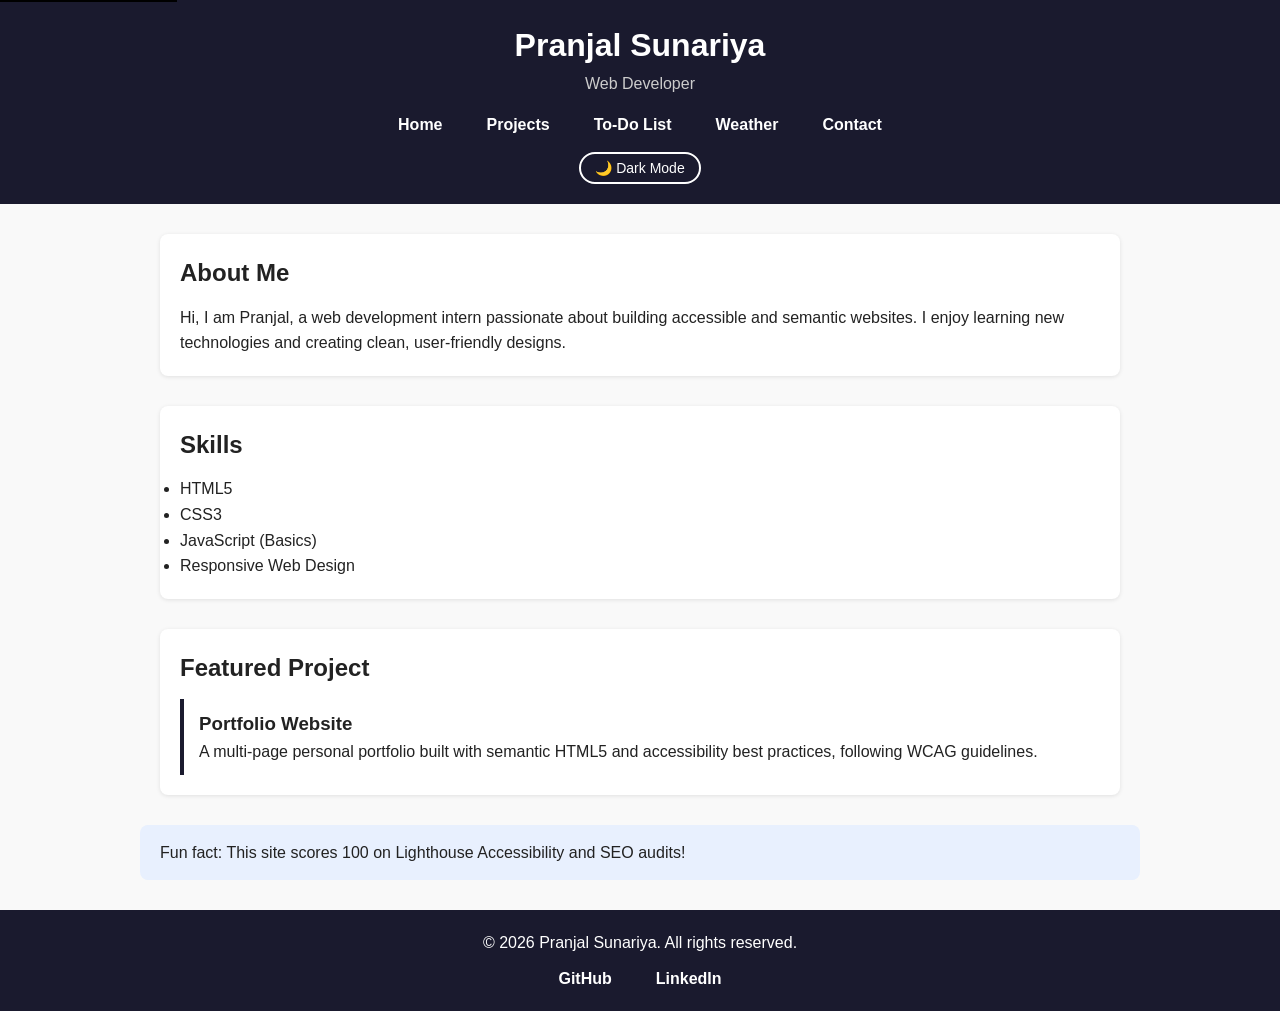
<file: index.html>
<!DOCTYPE html>
<html lang="en">
<head>
  <meta charset="UTF-8">
  <meta name="viewport" content="width=device-width, initial-scale=1.0">
  <title>Pranjal Sunariya | Web Developer Portfolio</title>
  <meta name="description" content="Personal portfolio of Pranjal Sunariya, a web developer showcasing projects, skills, and contact information.">
  <meta property="og:title" content="Pranjal Sunariya | Web Developer Portfolio">
  <meta property="og:description" content="Explore projects and skills of Pranjal Sunariya, web developer.">
  <link rel="stylesheet" href="style.css">
</head>
<body>

  <a href="#main" class="skip-link">Skip to main content</a>

  <header>
    <h1>Pranjal Sunariya</h1>
    <p>Web Developer</p>

    <nav aria-label="Main navigation">
      <ul>
        <li><a href="index.html" aria-current="page">Home</a></li>
        <li><a href="projects.html">Projects</a></li>
        <li><a href="todo.html">To-Do List</a></li>
        <li><a href="weather.html">Weather</a></li>
        <li><a href="contact.html">Contact</a></li>
      </ul>
    </nav>
    <button id="theme-toggle" onclick="toggleTheme()">🌙 Dark Mode</button>
  </header>

  <main id="main">

    <section aria-labelledby="about-heading">
      <h2 id="about-heading">About Me</h2>
      <p>
        Hi, I am Pranjal, a web development intern passionate about building
        accessible and semantic websites. I enjoy learning new technologies
        and creating clean, user-friendly designs.
      </p>
    </section>

    <section aria-labelledby="skills-heading">
      <h2 id="skills-heading">Skills</h2>
      <ul>
        <li>HTML5</li>
        <li>CSS3</li>
        <li>JavaScript (Basics)</li>
        <li>Responsive Web Design</li>
      </ul>
    </section>

    <section aria-labelledby="featured-heading">
      <h2 id="featured-heading">Featured Project</h2>
      <article>
        <h3>Portfolio Website</h3>
        <p>
          A multi-page personal portfolio built with semantic HTML5 and
          accessibility best practices, following WCAG guidelines.
        </p>
      </article>
    </section>

  </main>

  <aside aria-label="Quick fact">
    <p>Fun fact: This site scores 100 on Lighthouse Accessibility and SEO audits!</p>
  </aside>

  <footer>
    <p>&copy; 2026 Pranjal Sunariya. All rights reserved.</p>
    <nav aria-label="Footer links">
      <ul>
        <li><a href="https://github.com/" target="_blank" rel="noopener noreferrer">GitHub</a></li>
        <li><a href="https://linkedin.com/" target="_blank" rel="noopener noreferrer">LinkedIn</a></li>
      </ul>
    </nav>
  </footer>

  <script>
    function toggleTheme() {
      const html = document.documentElement;
      const isDark = html.getAttribute('data-theme') === 'dark';
      html.setAttribute('data-theme', isDark ? 'light' : 'dark');
      localStorage.setItem('theme', isDark ? 'light' : 'dark');
    }
    (function() {
      const saved = localStorage.getItem('theme');
      if (saved === 'dark') document.documentElement.setAttribute('data-theme', 'dark');
    })();
  </script>

</body>
</html>
</file>
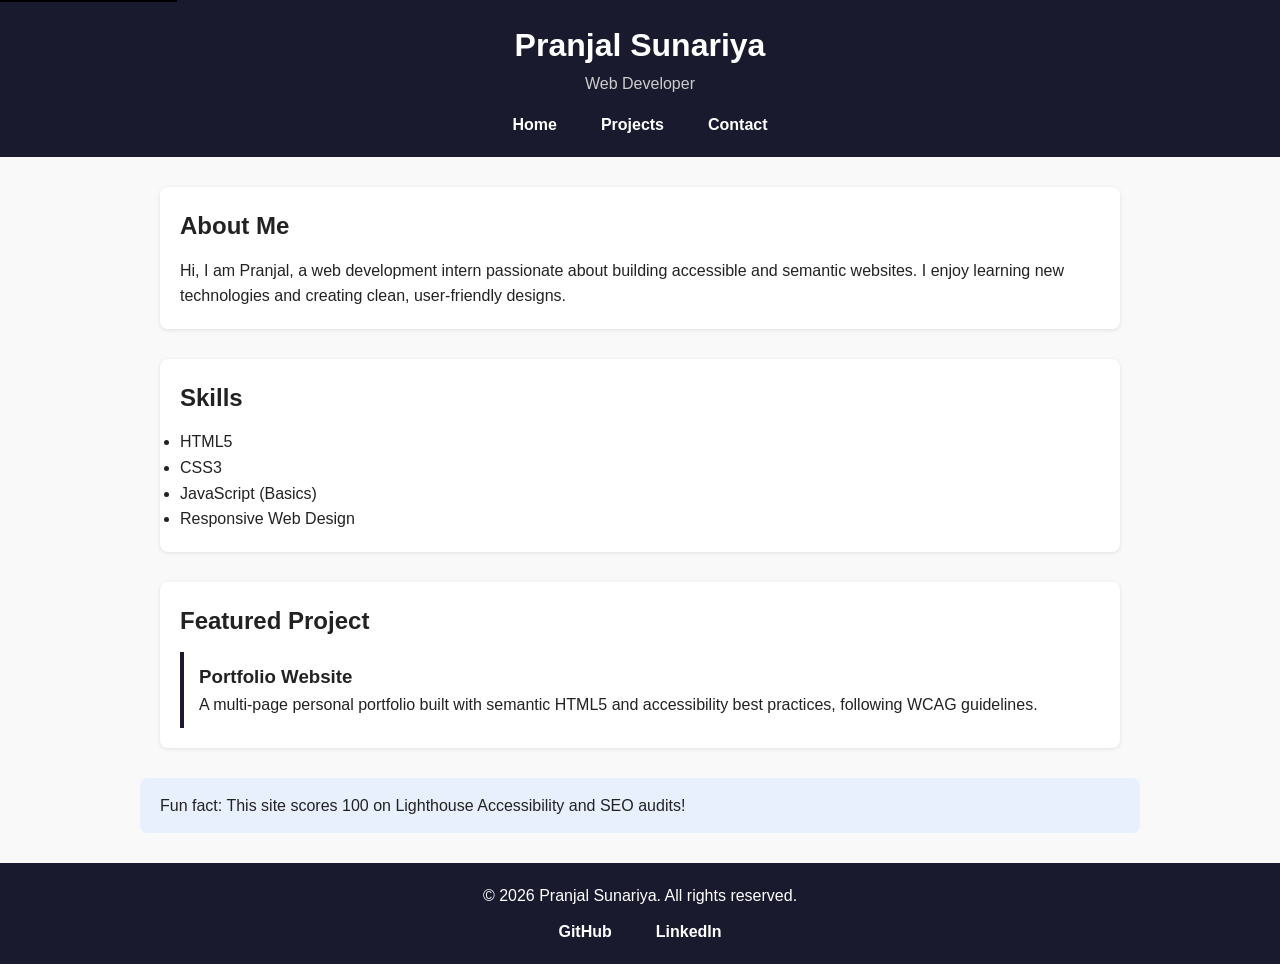
<file: "Index.html>
<!DOCTYPE html>
<html lang="en">
<head>
  <meta charset="UTF-8">
  <meta name="viewport" content="width=device-width, initial-scale=1.0">
  <title>Pranjal Sunariya | Web Developer Portfolio</title>
  <meta name="description" content="Personal portfolio of Pranjal Sunariya, a web developer showcasing projects, skills, and contact information.">
  <meta property="og:title" content="Pranjal Sunariya | Web Developer Portfolio">
  <meta property="og:description" content="Explore projects and skills of Pranjal Sunariya, web developer.">
  <link rel="stylesheet" href="style.css">
</head>
<body>

  <a href="#main" class="skip-link">Skip to main content</a>

  <header>
    <h1>Pranjal Sunariya</h1>
    <p>Web Developer</p>

    <nav aria-label="Main navigation">
      <ul>
        <li><a href="index.html" aria-current="page">Home</a></li>
        <li><a href="projects.html">Projects</a></li>
        <li><a href="contact.html">Contact</a></li>
      </ul>
    </nav>
  </header>

  <main id="main">

    <section aria-labelledby="about-heading">
      <h2 id="about-heading">About Me</h2>
      <p>
        Hi, I am Pranjal, a web development intern passionate about building
        accessible and semantic websites. I enjoy learning new technologies
        and creating clean, user-friendly designs.
      </p>
    </section>

    <section aria-labelledby="skills-heading">
      <h2 id="skills-heading">Skills</h2>
      <ul>
        <li>HTML5</li>
        <li>CSS3</li>
        <li>JavaScript (Basics)</li>
        <li>Responsive Web Design</li>
      </ul>
    </section>

    <section aria-labelledby="featured-heading">
      <h2 id="featured-heading">Featured Project</h2>
      <article>
        <h3>Portfolio Website</h3>
        <p>
          A multi-page personal portfolio built with semantic HTML5 and
          accessibility best practices, following WCAG guidelines.
        </p>
      </article>
    </section>

  </main>

  <aside aria-label="Quick fact">
    <p>Fun fact: This site scores 100 on Lighthouse Accessibility and SEO audits!</p>
  </aside>

  <footer>
    <p>&copy; 2026 Pranjal Sunariya. All rights reserved.</p>
    <nav aria-label="Footer links">
      <ul>
        <li><a href="https://github.com/" target="_blank" rel="noopener noreferrer">GitHub</a></li>
        <li><a href="https://linkedin.com/" target="_blank" rel="noopener noreferrer">LinkedIn</a></li>
      </ul>
    </nav>
  </footer>

</body>
</html>
</file>
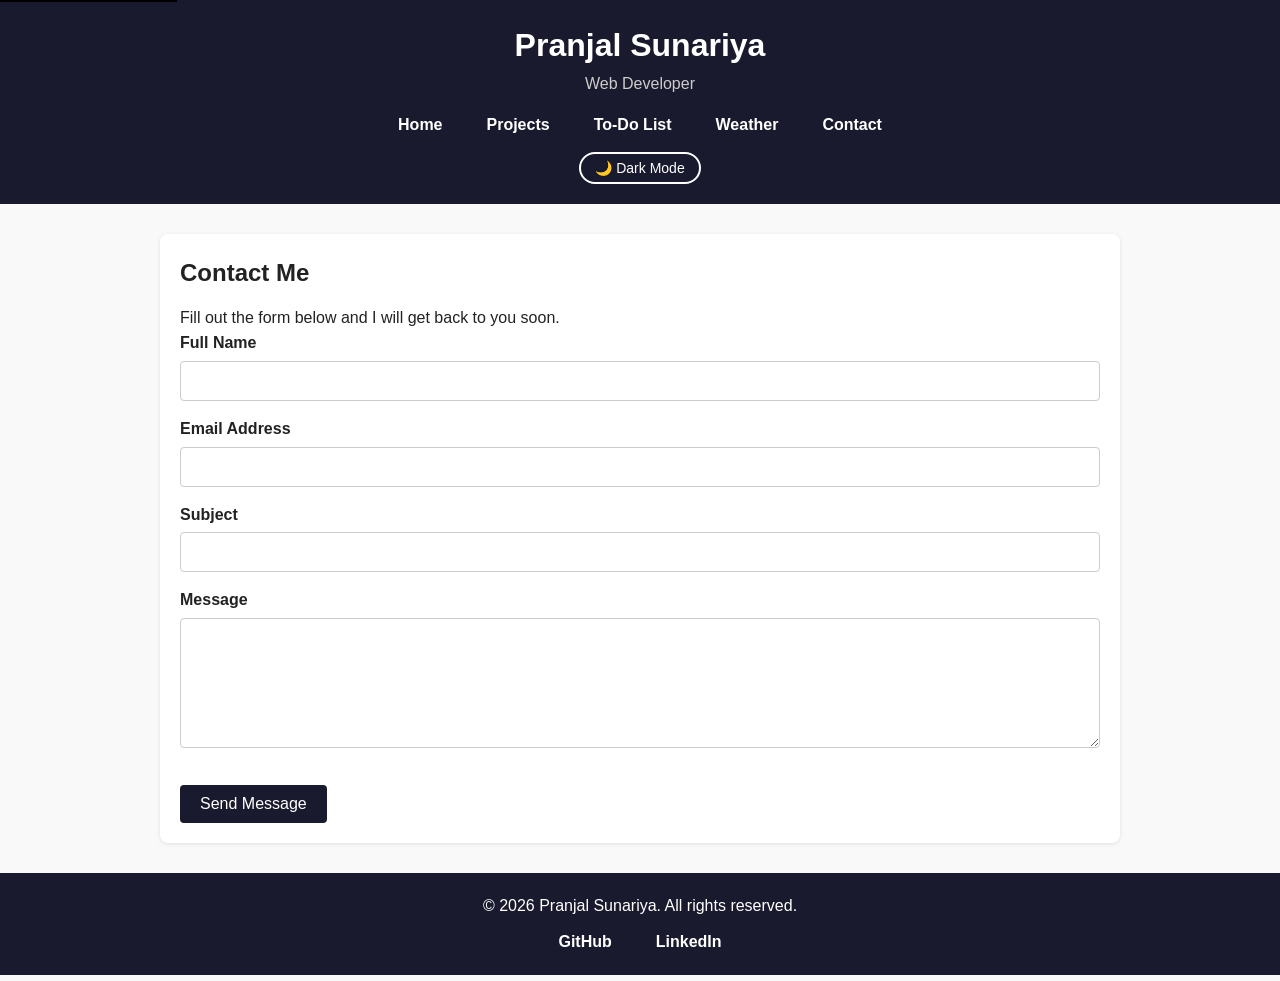
<file: contact.html>
<!DOCTYPE html>
<html lang="en">
<head>
  <meta charset="UTF-8">
  <meta name="viewport" content="width=device-width, initial-scale=1.0">
  <title>Contact | Pranjal Sunariya</title>
  <meta name="description" content="Get in touch with Pranjal Sunariya through this accessible contact form.">
  <meta property="og:title" content="Contact | Pranjal Sunariya">
  <meta property="og:description" content="Contact Pranjal Sunariya, web developer, via this accessible form.">
  <link rel="stylesheet" href="style.css">
</head>
<body>

  <a href="#main" class="skip-link">Skip to main content</a>

  <header>
    <h1>Pranjal Sunariya</h1>
    <p>Web Developer</p>

    <nav aria-label="Main navigation">
      <ul>
        <li><a href="index.html">Home</a></li>
        <li><a href="projects.html">Projects</a></li>
        <li><a href="todo.html">To-Do List</a></li>
        <li><a href="weather.html">Weather</a></li>
        <li><a href="contact.html" aria-current="page">Contact</a></li>
      </ul>
    </nav>
    <button id="theme-toggle" onclick="toggleTheme()">🌙 Dark Mode</button>
  </header>

  <main id="main">

    <section aria-labelledby="contact-heading">
      <h2 id="contact-heading">Contact Me</h2>
      <p>Fill out the form below and I will get back to you soon.</p>

      <form action="#" method="post" novalidate>

        <div>
          <label for="name">Full Name</label>
          <input type="text" id="name" name="name" required aria-required="true">
        </div>

        <div>
          <label for="email">Email Address</label>
          <input type="email" id="email" name="email" required aria-required="true">
        </div>

        <div>
          <label for="subject">Subject</label>
          <input type="text" id="subject" name="subject">
        </div>

        <div>
          <label for="message">Message</label>
          <textarea id="message" name="message" rows="6" required aria-required="true"></textarea>
        </div>

        <div aria-live="polite" id="form-status"></div>

        <button type="submit">Send Message</button>

      </form>
    </section>

  </main>

  <footer>
    <p>&copy; 2026 Pranjal Sunariya. All rights reserved.</p>
    <nav aria-label="Footer links">
      <ul>
        <li><a href="https://github.com/" target="_blank" rel="noopener noreferrer">GitHub</a></li>
        <li><a href="https://linkedin.com/" target="_blank" rel="noopener noreferrer">LinkedIn</a></li>
      </ul>
    </nav>
  </footer>

  <script>
    function toggleTheme() {
      const html = document.documentElement;
      const isDark = html.getAttribute('data-theme') === 'dark';
      html.setAttribute('data-theme', isDark ? 'light' : 'dark');
      localStorage.setItem('theme', isDark ? 'light' : 'dark');
    }
    (function() {
      const saved = localStorage.getItem('theme');
      if (saved === 'dark') document.documentElement.setAttribute('data-theme', 'dark');
    })();
  </script>

</body>
</html>
</file>
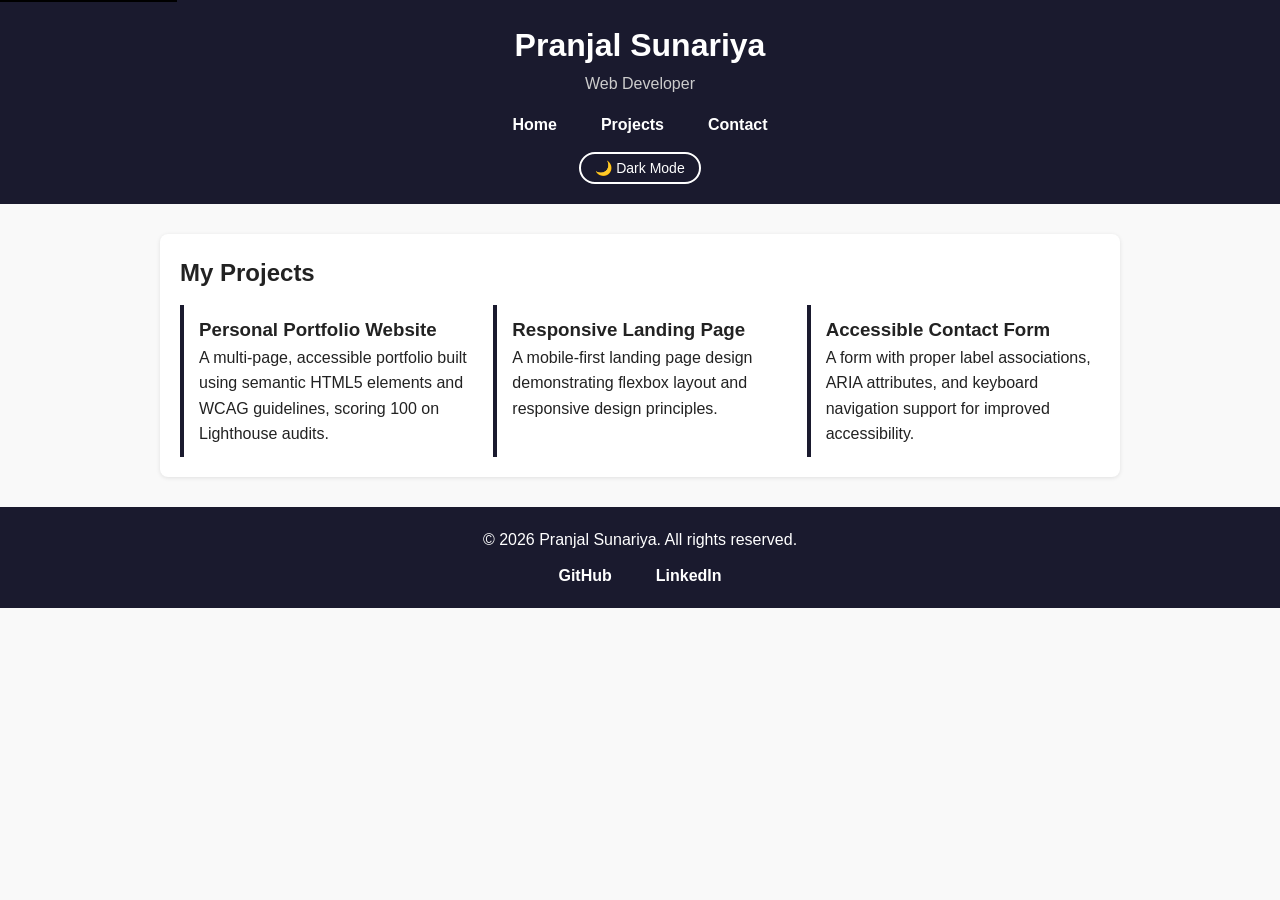
<file: project.html>
<!DOCTYPE html>
<html lang="en">
<head>
  <meta charset="UTF-8">
  <meta name="viewport" content="width=device-width, initial-scale=1.0">
  <title>Projects | Pranjal Sunariya</title>
  <meta name="description" content="Explore web development projects by Pranjal Sunariya, including responsive and accessible websites.">
  <meta property="og:title" content="Projects | Pranjal Sunariya">
  <meta property="og:description" content="A showcase of web development projects by Pranjal Sunariya.">
  <link rel="stylesheet" href="style.css">
</head>
<body>

  <a href="#main" class="skip-link">Skip to main content</a>

  <header>
    <h1>Pranjal Sunariya</h1>
    <p>Web Developer</p>

    <nav aria-label="Main navigation">
      <ul>
        <li><a href="index.html">Home</a></li>
        <li><a href="projects.html" aria-current="page">Projects</a></li>
        <li><a href="contact.html">Contact</a></li>
      </ul>
    </nav>
    <button id="theme-toggle" onclick="toggleTheme()">🌙 Dark Mode</button>
  </header>

  <main id="main">

    <section aria-labelledby="projects-heading">
      <h2 id="projects-heading">My Projects</h2>

      <div class="projects-grid">

        <article aria-labelledby="project1-heading">
          <h3 id="project1-heading">Personal Portfolio Website</h3>
          <p>
            A multi-page, accessible portfolio built using semantic HTML5
            elements and WCAG guidelines, scoring 100 on Lighthouse audits.
          </p>
        </article>

        <article aria-labelledby="project2-heading">
          <h3 id="project2-heading">Responsive Landing Page</h3>
          <p>
            A mobile-first landing page design demonstrating flexbox layout
            and responsive design principles.
          </p>
        </article>

        <article aria-labelledby="project3-heading">
          <h3 id="project3-heading">Accessible Contact Form</h3>
          <p>
            A form with proper label associations, ARIA attributes, and
            keyboard navigation support for improved accessibility.
          </p>
        </article>

      </div>
    </section>

  </main>

  <footer>
    <p>&copy; 2026 Pranjal Sunariya. All rights reserved.</p>
    <nav aria-label="Footer links">
      <ul>
        <li><a href="https://github.com/" target="_blank" rel="noopener noreferrer">GitHub</a></li>
        <li><a href="https://linkedin.com/" target="_blank" rel="noopener noreferrer">LinkedIn</a></li>
      </ul>
    </nav>
  </footer>

  <script>
    function toggleTheme() {
      const html = document.documentElement;
      const isDark = html.getAttribute('data-theme') === 'dark';
      html.setAttribute('data-theme', isDark ? 'light' : 'dark');
      localStorage.setItem('theme', isDark ? 'light' : 'dark');
    }
    (function() {
      const saved = localStorage.getItem('theme');
      if (saved === 'dark') document.documentElement.setAttribute('data-theme', 'dark');
    })();
  </script>

</body>
</html>
</file>
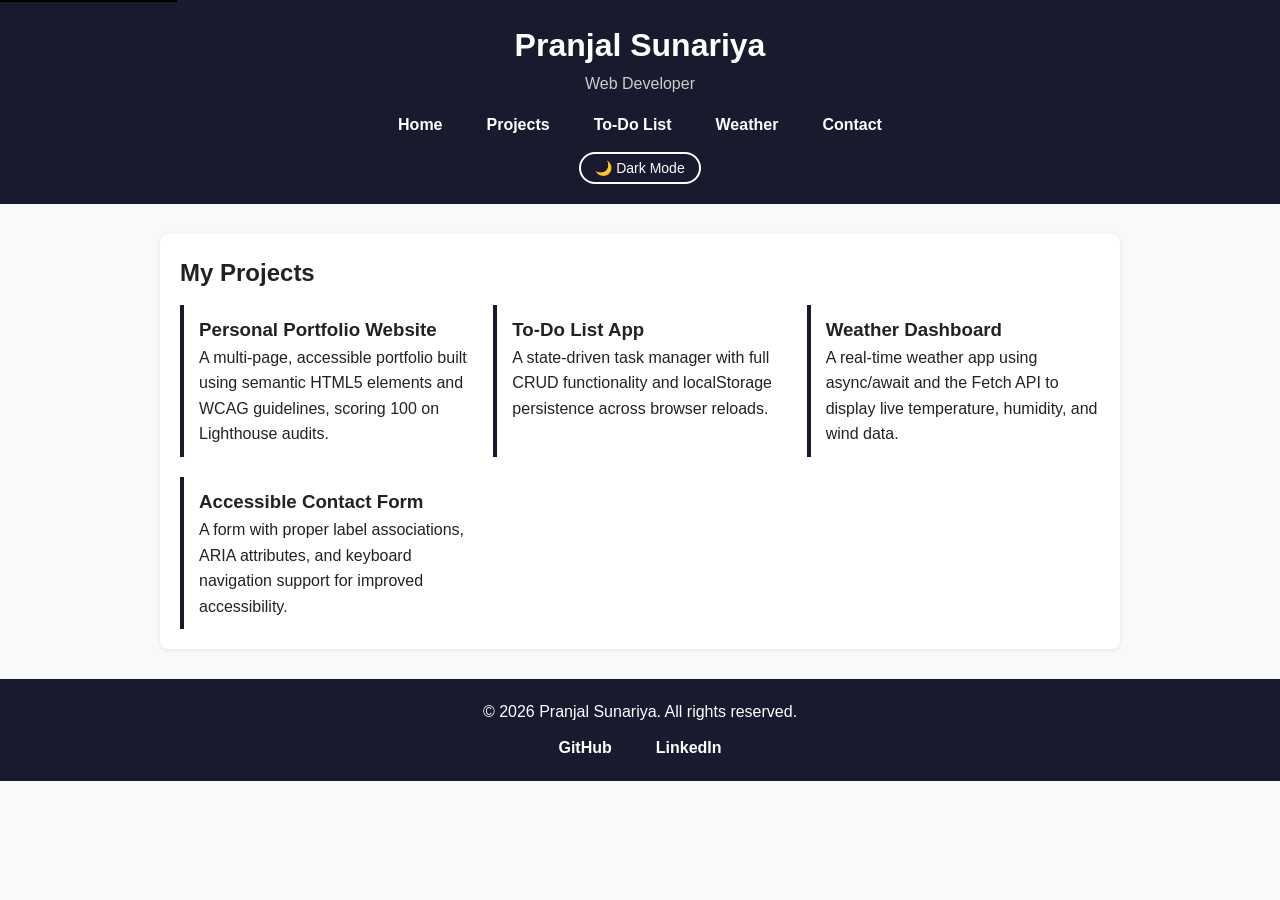
<file: projects.html>
<!DOCTYPE html>
<html lang="en">
<head>
  <meta charset="UTF-8">
  <meta name="viewport" content="width=device-width, initial-scale=1.0">
  <title>Projects | Pranjal Sunariya</title>
  <meta name="description" content="Explore web development projects by Pranjal Sunariya, including responsive and accessible websites.">
  <meta property="og:title" content="Projects | Pranjal Sunariya">
  <meta property="og:description" content="A showcase of web development projects by Pranjal Sunariya.">
  <link rel="stylesheet" href="style.css">
</head>
<body>

  <a href="#main" class="skip-link">Skip to main content</a>

  <header>
    <h1>Pranjal Sunariya</h1>
    <p>Web Developer</p>

    <nav aria-label="Main navigation">
      <ul>
        <li><a href="index.html">Home</a></li>
        <li><a href="projects.html" aria-current="page">Projects</a></li>
        <li><a href="todo.html">To-Do List</a></li>
        <li><a href="weather.html">Weather</a></li>
        <li><a href="contact.html">Contact</a></li>
      </ul>
    </nav>
    <button id="theme-toggle" onclick="toggleTheme()">🌙 Dark Mode</button>
  </header>

  <main id="main">

    <section aria-labelledby="projects-heading">
      <h2 id="projects-heading">My Projects</h2>

      <div class="projects-grid">

        <article aria-labelledby="project1-heading">
          <h3 id="project1-heading">Personal Portfolio Website</h3>
          <p>
            A multi-page, accessible portfolio built using semantic HTML5
            elements and WCAG guidelines, scoring 100 on Lighthouse audits.
          </p>
        </article>

        <article aria-labelledby="project2-heading">
          <h3 id="project2-heading">To-Do List App</h3>
          <p>
            A state-driven task manager with full CRUD functionality and
            localStorage persistence across browser reloads.
          </p>
        </article>

        <article aria-labelledby="project3-heading">
          <h3 id="project3-heading">Weather Dashboard</h3>
          <p>
            A real-time weather app using async/await and the Fetch API to
            display live temperature, humidity, and wind data.
          </p>
        </article>

        <article aria-labelledby="project4-heading">
          <h3 id="project4-heading">Accessible Contact Form</h3>
          <p>
            A form with proper label associations, ARIA attributes, and
            keyboard navigation support for improved accessibility.
          </p>
        </article>

      </div>
    </section>

  </main>

  <footer>
    <p>&copy; 2026 Pranjal Sunariya. All rights reserved.</p>
    <nav aria-label="Footer links">
      <ul>
        <li><a href="https://github.com/" target="_blank" rel="noopener noreferrer">GitHub</a></li>
        <li><a href="https://linkedin.com/" target="_blank" rel="noopener noreferrer">LinkedIn</a></li>
      </ul>
    </nav>
  </footer>

  <script>
    function toggleTheme() {
      const html = document.documentElement;
      const isDark = html.getAttribute('data-theme') === 'dark';
      html.setAttribute('data-theme', isDark ? 'light' : 'dark');
      localStorage.setItem('theme', isDark ? 'light' : 'dark');
    }
    (function() {
      const saved = localStorage.getItem('theme');
      if (saved === 'dark') document.documentElement.setAttribute('data-theme', 'dark');
    })();
  </script>

</body>
</html>
</file>
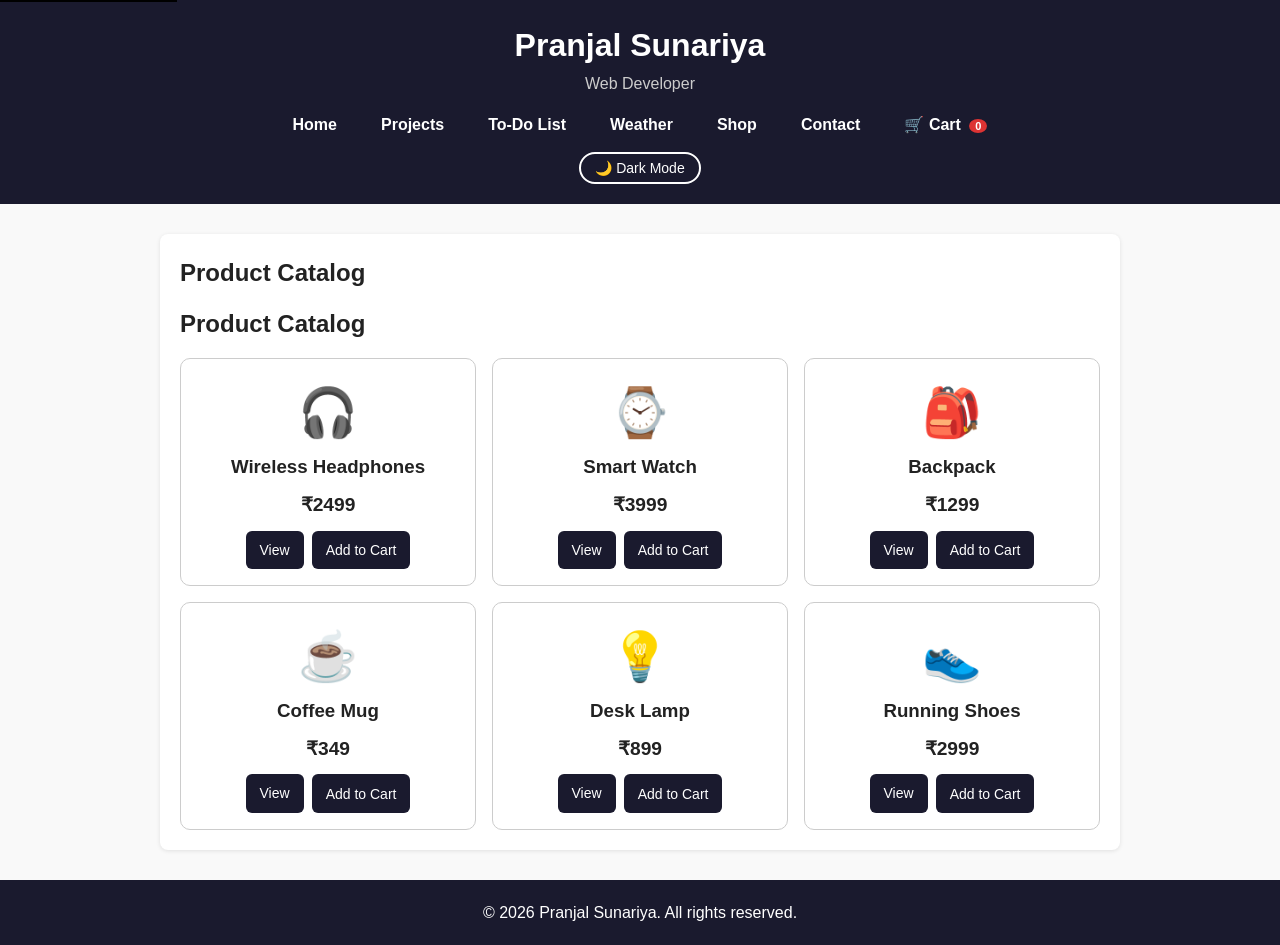
<file: shop.html>
<!DOCTYPE html>
<html lang="en">
<head>
  <meta charset="UTF-8">
  <meta name="viewport" content="width=device-width, initial-scale=1.0">
  <title>Shop | Pranjal Sunariya</title>
  <meta name="description" content="A modular e-commerce product catalog with client-side routing and cart, built by Pranjal Sunariya.">
  <link rel="stylesheet" href="style.css">
  <style>
    .product-grid {
      display: grid;
      grid-template-columns: 1fr;
      gap: 16px;
      margin-top: 15px;
    }
    @media (min-width: 600px) { .product-grid { grid-template-columns: repeat(2, 1fr); } }
    @media (min-width: 900px) { .product-grid { grid-template-columns: repeat(3, 1fr); } }

    .product-card {
      background: var(--card-bg);
      border: 1px solid var(--border-color);
      border-radius: 10px;
      padding: 16px;
      text-align: center;
    }
    .product-emoji { font-size: 3rem; }
    .product-emoji.large { font-size: 5rem; }
    .product-price { font-weight: bold; font-size: 1.2rem; margin: 8px 0; }
    .product-price.large { font-size: 1.8rem; }
    .product-actions { display: flex; gap: 8px; justify-content: center; margin-top: 10px; }
    .btn-view, .btn-add, #detail-add-btn {
      background-color: var(--header-bg);
      color: #fff;
      border: none;
      padding: 8px 14px;
      border-radius: 6px;
      cursor: pointer;
      text-decoration: none;
      font-size: 14px;
    }
    .back-link { display: inline-block; margin-bottom: 15px; color: var(--text-color); }
    .product-detail { background: var(--card-bg); padding: 20px; border-radius: 10px; text-align: center; }
    .cart-row {
      display: flex;
      align-items: center;
      gap: 10px;
      background: var(--card-bg);
      padding: 10px;
      border-radius: 8px;
      margin-bottom: 10px;
      flex-wrap: wrap;
    }
    .cart-name { flex: 1; min-width: 100px; }
    .qty-input { width: 55px; padding: 5px; }
    .cart-total { font-size: 1.3rem; font-weight: bold; margin: 15px 0; text-align: right; }
    #cart-count {
      background: #d33;
      color: #fff;
      border-radius: 50%;
      font-size: 11px;
      padding: 1px 6px;
      margin-left: 4px;
    }
  </style>
</head>
<body>

  <a href="#main" class="skip-link">Skip to main content</a>

  <header>
    <h1>Pranjal Sunariya</h1>
    <p>Web Developer</p>

    <nav aria-label="Main navigation">
      <ul>
        <li><a href="index.html">Home</a></li>
        <li><a href="projects.html">Projects</a></li>
        <li><a href="todo.html">To-Do List</a></li>
        <li><a href="weather.html">Weather</a></li>
        <li><a href="shop.html" aria-current="page">Shop</a></li>
        <li><a href="contact.html">Contact</a></li>
        <li><a href="#/cart">🛒 Cart <span id="cart-count">0</span></a></li>
      </ul>
    </nav>
    <button id="theme-toggle" onclick="toggleTheme()">🌙 Dark Mode</button>
  </header>

  <main id="main">
    <section aria-labelledby="shop-heading">
      <h2 id="shop-heading">Product Catalog</h2>
      <div id="app"></div>
    </section>
  </main>

  <footer>
    <p>&copy; 2026 Pranjal Sunariya. All rights reserved.</p>
  </footer>

  <script>
    function toggleTheme() {
      const html = document.documentElement;
      const isDark = html.getAttribute('data-theme') === 'dark';
      html.setAttribute('data-theme', isDark ? 'light' : 'dark');
      localStorage.setItem('theme', isDark ? 'light' : 'dark');
    }
    (function() {
      const saved = localStorage.getItem('theme');
      if (saved === 'dark') document.documentElement.setAttribute('data-theme', 'dark');
    })();
  </script>

  <script type="module" src="js/app.js"></script>

</body>
</html>
</file>
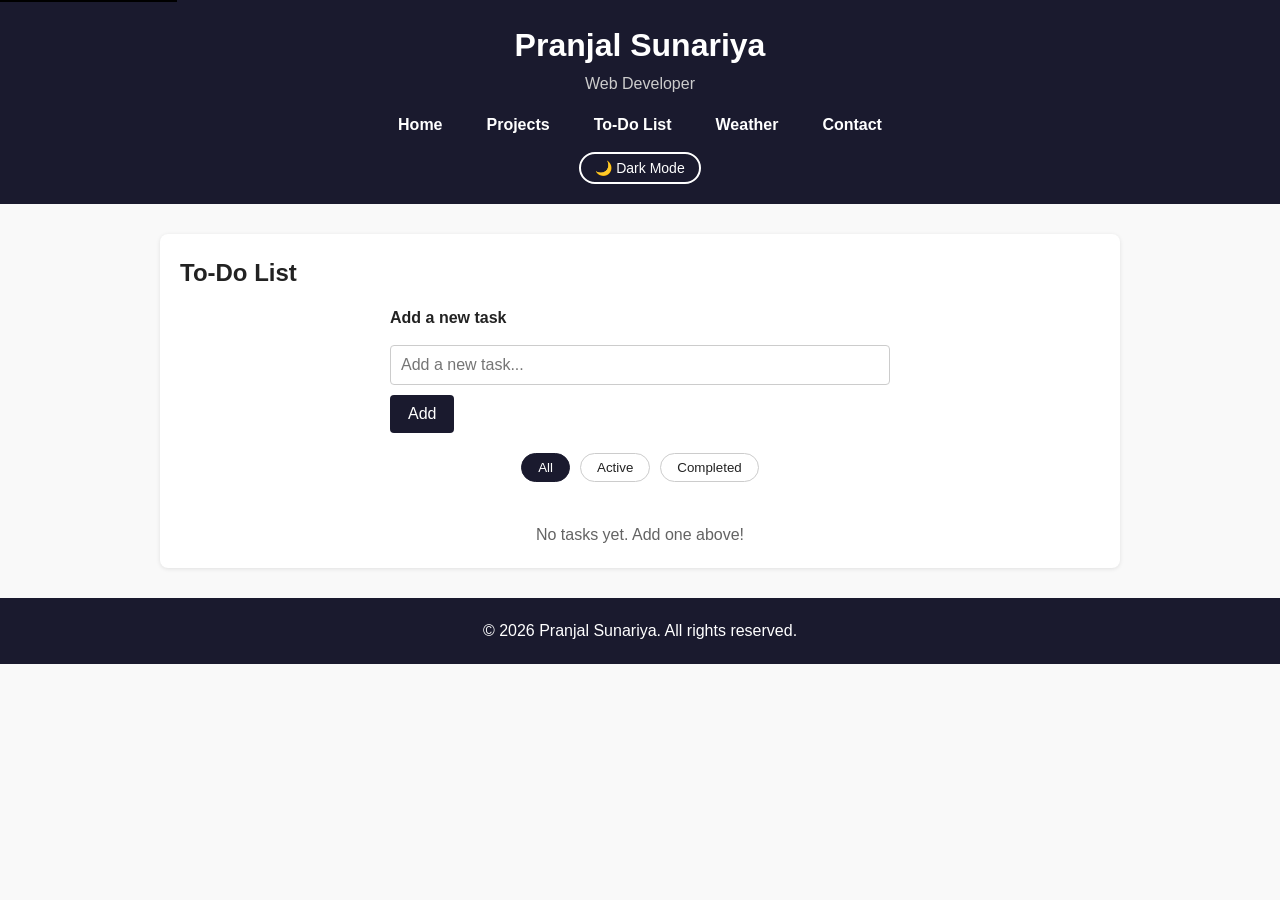
<file: todo.html>
<!DOCTYPE html>
<html lang="en">
<head>
  <meta charset="UTF-8">
  <meta name="viewport" content="width=device-width, initial-scale=1.0">
  <title>To-Do List | Pranjal Sunariya</title>
  <meta name="description" content="An interactive to-do list app with local storage persistence, built by Pranjal Sunariya.">
  <link rel="stylesheet" href="style.css">
  <style>
    .todo-container {
      max-width: 500px;
      margin: 0 auto;
    }

    .todo-input-row {
      display: flex;
      gap: 10px;
      margin-bottom: 20px;
    }

    .todo-input-row input {
      flex: 1;
    }

    .todo-input-row button {
      background-color: var(--header-bg);
      color: #fff;
      border: none;
      padding: 10px 18px;
      border-radius: 4px;
      cursor: pointer;
      font-size: 16px;
    }

    .filters {
      display: flex;
      gap: 10px;
      justify-content: center;
      margin-bottom: 20px;
    }

    .filters button {
      background: transparent;
      border: 1px solid var(--border-color);
      color: var(--text-color);
      padding: 6px 16px;
      border-radius: 20px;
      cursor: pointer;
    }

    .filters button.active {
      background-color: var(--header-bg);
      color: #fff;
      border-color: var(--header-bg);
    }

    #todo-list {
      list-style: none;
      display: flex;
      flex-direction: column;
      gap: 10px;
    }

    #todo-list li {
      display: flex;
      align-items: center;
      gap: 10px;
      background: var(--card-bg);
      border: 1px solid var(--border-color);
      padding: 10px 12px;
      border-radius: 6px;
    }

    #todo-list li.completed span.task-text {
      text-decoration: line-through;
      opacity: 0.6;
    }

    #todo-list li span.task-text {
      flex: 1;
      word-break: break-word;
    }

    #todo-list li button {
      background: transparent;
      border: none;
      cursor: pointer;
      font-size: 16px;
    }

    #empty-message {
      text-align: center;
      opacity: 0.7;
      margin-top: 20px;
    }
  </style>
</head>
<body>

  <a href="#main" class="skip-link">Skip to main content</a>

  <header>
    <h1>Pranjal Sunariya</h1>
    <p>Web Developer</p>

    <nav aria-label="Main navigation">
      <ul>
        <li><a href="index.html">Home</a></li>
        <li><a href="projects.html">Projects</a></li>
        <li><a href="todo.html" aria-current="page">To-Do List</a></li>
        <li><a href="weather.html">Weather</a></li>
        <li><a href="contact.html">Contact</a></li>
      </ul>
    </nav>
    <button id="theme-toggle" onclick="toggleTheme()">🌙 Dark Mode</button>
  </header>

  <main id="main">
    <section aria-labelledby="todo-heading">
      <h2 id="todo-heading">To-Do List</h2>

      <div class="todo-container">

        <form id="todo-form" class="todo-input-row">
          <label for="task-input" class="visually-hidden">Add a new task</label>
          <input type="text" id="task-input" placeholder="Add a new task..." required aria-label="New task">
          <button type="submit">Add</button>
        </form>

        <div class="filters" role="group" aria-label="Filter tasks">
          <button type="button" class="filter-btn active" data-filter="all">All</button>
          <button type="button" class="filter-btn" data-filter="active">Active</button>
          <button type="button" class="filter-btn" data-filter="completed">Completed</button>
        </div>

        <ul id="todo-list" aria-live="polite"></ul>
        <p id="empty-message">No tasks yet. Add one above!</p>

      </div>
    </section>
  </main>

  <footer>
    <p>&copy; 2026 Pranjal Sunariya. All rights reserved.</p>
  </footer>

  <script>
    function toggleTheme() {
      const html = document.documentElement;
      const isDark = html.getAttribute('data-theme') === 'dark';
      html.setAttribute('data-theme', isDark ? 'light' : 'dark');
      localStorage.setItem('theme', isDark ? 'light' : 'dark');
    }
    (function() {
      const saved = localStorage.getItem('theme');
      if (saved === 'dark') document.documentElement.setAttribute('data-theme', 'dark');
    })();
  </script>

  <script>
    // ---- To-Do List Logic ----
    const STORAGE_KEY = 'pranjal-todo-tasks';
    let tasks = JSON.parse(localStorage.getItem(STORAGE_KEY)) || [];
    let currentFilter = 'all';

    const listEl = document.getElementById('todo-list');
    const formEl = document.getElementById('todo-form');
    const inputEl = document.getElementById('task-input');
    const emptyMsg = document.getElementById('empty-message');
    const filterButtons = document.querySelectorAll('.filter-btn');

    function saveTasks() {
      localStorage.setItem(STORAGE_KEY, JSON.stringify(tasks));
    }

    function render() {
      listEl.innerHTML = '';

      let filtered = tasks;
      if (currentFilter === 'active') {
        filtered = tasks.filter(t => !t.completed);
      } else if (currentFilter === 'completed') {
        filtered = tasks.filter(t => t.completed);
      }

      emptyMsg.style.display = filtered.length === 0 ? 'block' : 'none';

      filtered.forEach(task => {
        const li = document.createElement('li');
        li.dataset.id = task.id;
        if (task.completed) li.classList.add('completed');

        const checkbox = document.createElement('input');
        checkbox.type = 'checkbox';
        checkbox.checked = task.completed;
        checkbox.setAttribute('aria-label', 'Mark task as completed');
        checkbox.dataset.action = 'toggle';

        const span = document.createElement('span');
        span.className = 'task-text';
        span.textContent = task.text;

        const editBtn = document.createElement('button');
        editBtn.textContent = '✏️';
        editBtn.setAttribute('aria-label', 'Edit task');
        editBtn.dataset.action = 'edit';

        const deleteBtn = document.createElement('button');
        deleteBtn.textContent = '🗑️';
        deleteBtn.setAttribute('aria-label', 'Delete task');
        deleteBtn.dataset.action = 'delete';

        li.append(checkbox, span, editBtn, deleteBtn);
        listEl.appendChild(li);
      });
    }

    // Create (add new task)
    formEl.addEventListener('submit', function(e) {
      e.preventDefault();
      const text = inputEl.value.trim();
      if (!text) return;

      tasks.push({
        id: Date.now().toString(),
        text: text,
        completed: false
      });

      inputEl.value = '';
      saveTasks();
      render();
    });

    // Delegated events: toggle, edit, delete
    listEl.addEventListener('click', function(e) {
      const action = e.target.dataset.action;
      const li = e.target.closest('li');
      if (!li) return;
      const id = li.dataset.id;
      const task = tasks.find(t => t.id === id);
      if (!task) return;

      if (action === 'toggle') {
        task.completed = !task.completed;
        saveTasks();
        render();
      }

      if (action === 'delete') {
        tasks = tasks.filter(t => t.id !== id);
        saveTasks();
        render();
      }

      if (action === 'edit') {
        const newText = prompt('Edit task:', task.text);
        if (newText !== null && newText.trim() !== '') {
          task.text = newText.trim();
          saveTasks();
          render();
        }
      }
    });

    // Also handle checkbox change (some browsers fire 'change' not 'click' reliably)
    listEl.addEventListener('change', function(e) {
      if (e.target.dataset.action === 'toggle') {
        const li = e.target.closest('li');
        const id = li.dataset.id;
        const task = tasks.find(t => t.id === id);
        if (task) {
          task.completed = e.target.checked;
          saveTasks();
          render();
        }
      }
    });

    // Filters
    filterButtons.forEach(btn => {
      btn.addEventListener('click', function() {
        filterButtons.forEach(b => b.classList.remove('active'));
        btn.classList.add('active');
        currentFilter = btn.dataset.filter;
        render();
      });
    });

    render();
  </script>

</body>
</html>
</file>
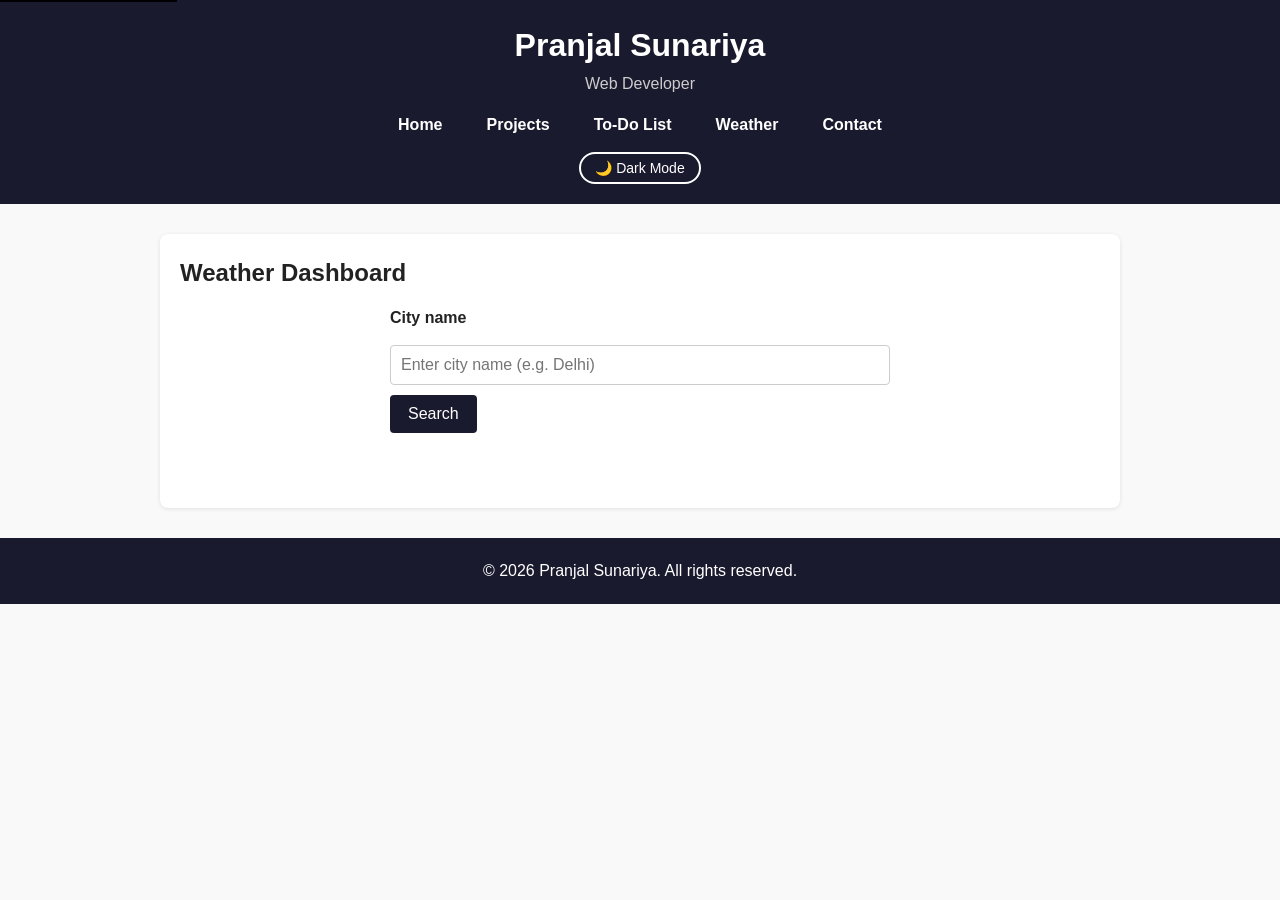
<file: weather.html>
<!DOCTYPE html>
<html lang="en">
<head>
  <meta charset="UTF-8">
  <meta name="viewport" content="width=device-width, initial-scale=1.0">
  <title>Weather Dashboard | Pranjal Sunariya</title>
  <meta name="description" content="A real-time weather dashboard fetching live data via a public REST API, built by Pranjal Sunariya.">
  <link rel="stylesheet" href="style.css">
  <style>
    .weather-container {
      max-width: 500px;
      margin: 0 auto;
    }

    .search-row {
      display: flex;
      gap: 10px;
      margin-bottom: 20px;
    }

    .search-row input {
      flex: 1;
    }

    .search-row button {
      background-color: var(--header-bg);
      color: #fff;
      border: none;
      padding: 10px 18px;
      border-radius: 4px;
      cursor: pointer;
      font-size: 16px;
    }

    #status-message {
      text-align: center;
      margin-bottom: 15px;
      min-height: 20px;
    }

    #status-message.error {
      color: #d33;
      font-weight: bold;
    }

    #weather-result {
      display: none;
      background: var(--card-bg);
      border-radius: 10px;
      padding: 20px;
      text-align: center;
    }

    #weather-result h3 {
      margin-bottom: 5px;
      font-size: 1.4rem;
    }

    #weather-result .temp {
      font-size: 3rem;
      font-weight: bold;
      margin: 10px 0;
    }

    .metrics-grid {
      display: grid;
      grid-template-columns: repeat(3, 1fr);
      gap: 10px;
      margin-top: 15px;
    }

    .metric-box {
      background: var(--aside-bg);
      padding: 10px;
      border-radius: 8px;
    }

    .metric-box .label {
      font-size: 0.8rem;
      opacity: 0.8;
    }

    .metric-box .value {
      font-size: 1.1rem;
      font-weight: bold;
    }

    .spinner {
      display: inline-block;
      width: 24px;
      height: 24px;
      border: 3px solid var(--border-color);
      border-top-color: var(--header-bg);
      border-radius: 50%;
      animation: spin 0.8s linear infinite;
    }

    @keyframes spin {
      to { transform: rotate(360deg); }
    }
  </style>
</head>
<body>

  <a href="#main" class="skip-link">Skip to main content</a>

  <header>
    <h1>Pranjal Sunariya</h1>
    <p>Web Developer</p>

    <nav aria-label="Main navigation">
      <ul>
        <li><a href="index.html">Home</a></li>
        <li><a href="projects.html">Projects</a></li>
        <li><a href="todo.html">To-Do List</a></li>
        <li><a href="weather.html" aria-current="page">Weather</a></li>
        <li><a href="contact.html">Contact</a></li>
      </ul>
    </nav>
    <button id="theme-toggle" onclick="toggleTheme()">🌙 Dark Mode</button>
  </header>

  <main id="main">
    <section aria-labelledby="weather-heading">
      <h2 id="weather-heading">Weather Dashboard</h2>

      <div class="weather-container">

        <form id="weather-form" class="search-row">
          <label for="city-input" class="visually-hidden">City name</label>
          <input type="text" id="city-input" placeholder="Enter city name (e.g. Delhi)" required aria-label="City name">
          <button type="submit">Search</button>
        </form>

        <div id="status-message" role="status" aria-live="polite"></div>

        <div id="weather-result">
          <h3 id="city-name"></h3>
          <p id="weather-desc"></p>
          <div class="temp" id="temperature"></div>

          <div class="metrics-grid">
            <div class="metric-box">
              <div class="label">Humidity</div>
              <div class="value" id="humidity">--</div>
            </div>
            <div class="metric-box">
              <div class="label">Wind Speed</div>
              <div class="value" id="wind-speed">--</div>
            </div>
            <div class="metric-box">
              <div class="label">Feels Like</div>
              <div class="value" id="feels-like">--</div>
            </div>
          </div>
        </div>

      </div>
    </section>
  </main>

  <footer>
    <p>&copy; 2026 Pranjal Sunariya. All rights reserved.</p>
  </footer>

  <script>
    function toggleTheme() {
      const html = document.documentElement;
      const isDark = html.getAttribute('data-theme') === 'dark';
      html.setAttribute('data-theme', isDark ? 'light' : 'dark');
      localStorage.setItem('theme', isDark ? 'light' : 'dark');
    }
    (function() {
      const saved = localStorage.getItem('theme');
      if (saved === 'dark') document.documentElement.setAttribute('data-theme', 'dark');
    })();
  </script>

  <script>
    // ---- Weather Dashboard Logic ----
    const form = document.getElementById('weather-form');
    const cityInput = document.getElementById('city-input');
    const statusMsg = document.getElementById('status-message');
    const resultBox = document.getElementById('weather-result');

    const weatherCodeMap = {
      0: 'Clear sky',
      1: 'Mainly clear',
      2: 'Partly cloudy',
      3: 'Overcast',
      45: 'Fog',
      48: 'Depositing rime fog',
      51: 'Light drizzle',
      53: 'Moderate drizzle',
      55: 'Dense drizzle',
      61: 'Slight rain',
      63: 'Moderate rain',
      65: 'Heavy rain',
      71: 'Slight snow',
      73: 'Moderate snow',
      75: 'Heavy snow',
      80: 'Rain showers',
      81: 'Moderate rain showers',
      82: 'Violent rain showers',
      95: 'Thunderstorm',
      96: 'Thunderstorm with hail',
      99: 'Severe thunderstorm'
    };

    async function getWeather(city) {
      resultBox.style.display = 'none';
      statusMsg.className = '';
      statusMsg.innerHTML = '<span class="spinner"></span> Fetching weather...';

      try {
        // Step 1: Convert city name to coordinates (geocoding)
        const geoRes = await fetch(
          `https://geocoding-api.open-meteo.com/v1/search?name=${encodeURIComponent(city)}&count=1&language=en&format=json`
        );

        if (!geoRes.ok) {
          throw new Error('Geocoding service unavailable. Please try again.');
        }

        const geoData = await geoRes.json();

        if (!geoData.results || geoData.results.length === 0) {
          throw new Error(`City "${city}" not found. Check spelling and try again.`);
        }

        const place = geoData.results[0];
        const { latitude, longitude, name, country } = place;

        // Step 2: Fetch weather using coordinates
        const weatherRes = await fetch(
          `https://api.open-meteo.com/v1/forecast?latitude=${latitude}&longitude=${longitude}&current=temperature_2m,relative_humidity_2m,apparent_temperature,wind_speed_10m,weather_code`
        );

        if (!weatherRes.ok) {
          throw new Error('Weather service unavailable. Please try again later.');
        }

        const weatherData = await weatherRes.json();
        const current = weatherData.current;

        // Render results
        document.getElementById('city-name').textContent = `${name}, ${country}`;
        document.getElementById('weather-desc').textContent =
          weatherCodeMap[current.weather_code] || 'Unknown conditions';
        document.getElementById('temperature').textContent = `${Math.round(current.temperature_2m)}°C`;
        document.getElementById('humidity').textContent = `${current.relative_humidity_2m}%`;
        document.getElementById('wind-speed').textContent = `${current.wind_speed_10m} km/h`;
        document.getElementById('feels-like').textContent = `${Math.round(current.apparent_temperature)}°C`;

        statusMsg.textContent = '';
        resultBox.style.display = 'block';

      } catch (error) {
        statusMsg.className = 'error';
        statusMsg.textContent = error.message || 'Something went wrong. Please try again.';
        resultBox.style.display = 'none';
      }
    }

    form.addEventListener('submit', function(e) {
      e.preventDefault();
      const city = cityInput.value.trim();
      if (!city) return;
      getWeather(city);
    });
  </script>

</body>
</html>
</file>
<file: style.css>
:root {
  --bg-color: #f9f9f9;
  --text-color: #222;
  --header-bg: #1a1a2e;
  --header-hover: #16213e;
  --card-bg: #ffffff;
  --aside-bg: #e8f0fe;
  --border-color: #ccc;
}

[data-theme="dark"] {
  --bg-color: #121212;
  --text-color: #e0e0e0;
  --header-bg: #000000;
  --header-hover: #222222;
  --card-bg: #1e1e1e;
  --aside-bg: #1c2733;
  --border-color: #444;
}

* {
  box-sizing: border-box;
  margin: 0;
  padding: 0;
}

body {
  font-family: Arial, Helvetica, sans-serif;
  line-height: 1.6;
  color: var(--text-color);
  background-color: var(--bg-color);
  transition: background-color 0.3s, color 0.3s;
}

.skip-link {
  position: absolute;
  top: -40px;
  left: 0;
  background: #000;
  color: #fff;
  padding: 8px 16px;
  z-index: 100;
}

.skip-link:focus {
  top: 0;
}

header {
  background-color: var(--header-bg);
  color: #fff;
  padding: 20px;
  text-align: center;
}

header p {
  color: #ccc;
}

nav ul {
  list-style: none;
  display: flex;
  flex-wrap: wrap;
  justify-content: center;
  gap: 20px;
  margin-top: 15px;
  padding: 0;
}

nav a {
  color: #fff;
  text-decoration: none;
  font-weight: bold;
  padding: 8px 12px;
}

nav a:hover,
nav a:focus {
  background-color: var(--header-hover);
  border-radius: 4px;
}

#theme-toggle {
  margin-top: 15px;
  background: transparent;
  border: 2px solid #fff;
  color: #fff;
  padding: 6px 14px;
  border-radius: 20px;
  cursor: pointer;
  font-size: 14px;
}

#theme-toggle:hover {
  background: var(--header-hover);
}

main {
  max-width: 1000px;
  margin: 30px auto;
  padding: 0 20px;
}

section {
  margin-bottom: 30px;
  background: var(--card-bg);
  padding: 20px;
  border-radius: 8px;
  box-shadow: 0 1px 4px rgba(0,0,0,0.1);
}

h2 {
  margin-bottom: 12px;
  color: var(--text-color);
}

/* Projects grid layout */
.projects-grid {
  display: grid;
  grid-template-columns: 1fr;
  gap: 20px;
}

@media (min-width: 600px) {
  .projects-grid {
    grid-template-columns: repeat(2, 1fr);
  }
}

@media (min-width: 900px) {
  .projects-grid {
    grid-template-columns: repeat(3, 1fr);
  }
}

article {
  border-left: 4px solid var(--header-bg);
  padding-left: 15px;
  padding-top: 10px;
  padding-bottom: 10px;
}

aside {
  max-width: 1000px;
  margin: 0 auto 30px auto;
  padding: 15px 20px;
  background: var(--aside-bg);
  border-radius: 8px;
}

footer {
  text-align: center;
  padding: 20px;
  background-color: var(--header-bg);
  color: #fff;
}

footer nav ul {
  margin-top: 10px;
}

/* Contact form - flexbox */
form {
  display: flex;
  flex-direction: column;
  gap: 15px;
}

label {
  display: block;
  font-weight: bold;
  margin-bottom: 5px;
}

input, textarea {
  width: 100%;
  padding: 10px;
  border: 1px solid var(--border-color);
  border-radius: 4px;
  font-size: 16px;
  background: var(--card-bg);
  color: var(--text-color);
}

button[type="submit"] {
  background-color: var(--header-bg);
  color: #fff;
  border: none;
  padding: 10px 20px;
  border-radius: 4px;
  cursor: pointer;
  font-size: 16px;
  align-self: flex-start;
}

button[type="submit"]:hover {
  background-color: var(--header-hover);
}

/* Mobile-first responsive tweaks */
@media (max-width: 480px) {
  header h1 {
    font-size: 1.5rem;
  }

  nav ul {
    flex-direction: column;
    gap: 10px;
  }

  main {
    padding: 0 12px;
  }
}
</file>
